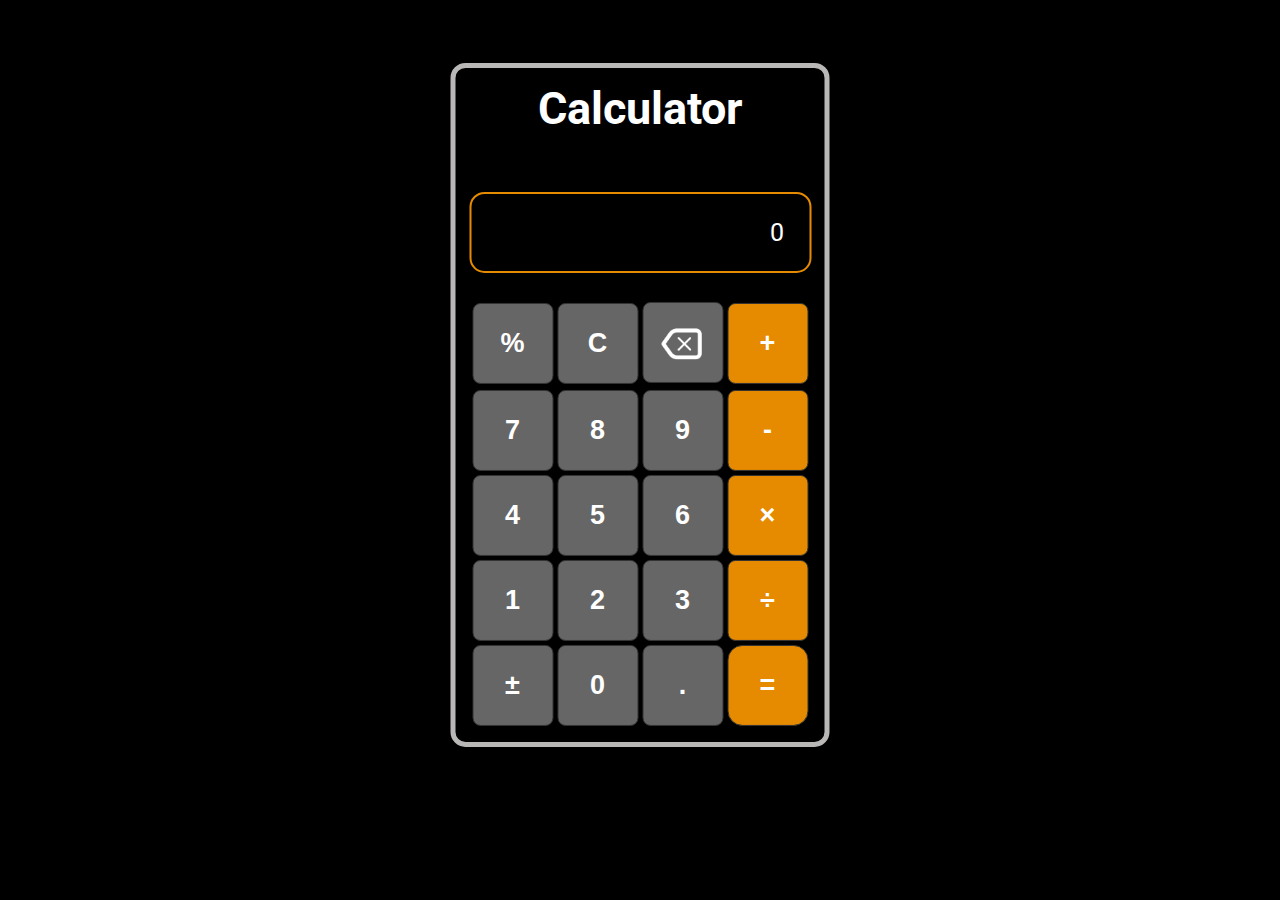
<file: javascript-calculator-master/index.html>
<!DOCTYPE html>

<html>
<head>
    <Title>Calculator</title>
    <link rel="stylesheet" type="text/css" href="assets/calc_style.css"/>
    <script language="JavaScript" src="code.js" type="text/javascript"></script>
    <link href="https://fonts.googleapis.com/css2?family=Roboto:wght@300&display=swap" rel="stylesheet">
    <link rel="icon" type="image/png" href="assets/favicon.png"/>
    <meta name="viewport" content="width=device-width, initial-scale=1">
</head>
<body>
    <div id="calculator">
        <h1>Calculator</h1>
        <p id="last_operation_history"></p>
        <p id="box" class="box">0</p>
        <table id="table">
            <tr>
                <td><button onclick="calculate_percentage()">%</button></td>
                <td><button onclick="button_clear()">C</button></td>
                <td><button id="backspace_btn" onclick="backspace_remove()"></button></td>

                <td><button id="plusOp" value="+" class="operator" onclick="button_number('+')">+</button></td>

            </tr>
           
            <tr>
                <td><button onclick="button_number(7)">7</button></td>
                <td><button onclick="button_number(8)">8</button></td>
                <td><button onclick="button_number(9)">9</button></td>
                <td><button id="subOp" value="-" class="operator" onclick="button_number('-')">-</button></td>
            </tr>
            <tr>
                <td><button onclick="button_number(4)">4</button></td>
                <td><button onclick="button_number(5)">5</button></td>
                <td><button onclick="button_number(6)">6</button></td>
                <td><button id="multiOp" value="*" class="operator" onclick="button_number('*')">×</button></td>
            </tr>
            <tr>
                <td><button onclick="button_number(1)">1</button></td>
                <td><button onclick="button_number(2)">2</button></td>
                <td><button onclick="button_number(3)">3</button></td>            
                <td><button id="divOp" value="/" class="operator" onclick="button_number('/')">÷</button></td>
            </tr>
            <tr>
                <td><button onclick="plus_minus()">±</button></td>
                <td><button onclick="button_number(0)">0</button></td>
                <td><button id="dot" value="." onclick="button_number('.')">.</button></td>
                <td colspan="4"><button value="=" class="operator" id="equal_sign" onclick="button_number('=')">=</button></td>
            </tr>
        </table>
    </div>    

    <div class="footer">
    </div>
    
</body>
</html>
</file>
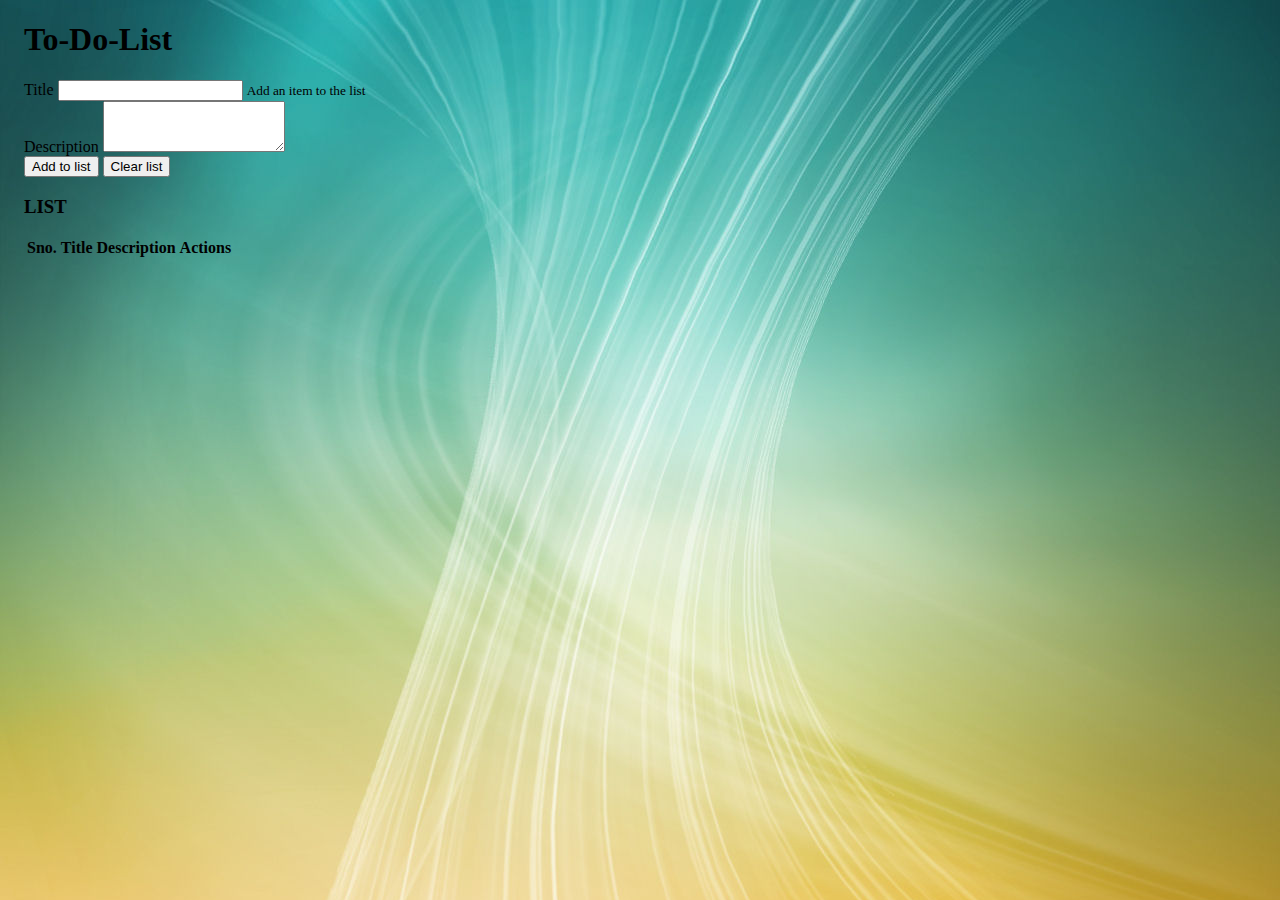
<file: Todo/index.html>
<!DOCTYPE html>
<html lang="en">

<head>
    <meta charset="UTF-8">
    <meta http-equiv="X-UA-Compatible" content="IE=edge">
    <meta name="viewport" content="width=device-width, initial-scale=1.0">
    <title>To Do List</title>
    <link href="https://cdn.jsdelivr.net/npm/bootstrap@5.2.3/dist/css/bootstrap.min.css" rel="stylesheet"
        integrity="sha384-rbsA2VBKQhggwzxH7pPCaAqO46MgnOM80zW1RWuH61DGLwZJEdK2Kadq2F9CUG65" crossorigin="anonymous">
    <link rel="icon" href="to-do-list.png">
    <style>
        @media (max-width: 700px) {
            .row {
                flex-direction: column;

            }


        }

        body {
            background-image: url(Images/background4.jpg);
            overflow-x: hidden;

        }
    </style>


</head>


<body style="padding: 0 1rem;">

    

    <h1 class=" my-1 mx-4">To-Do-List</h1>

    <div class="form-group my-4 mx-4">
        <label for="title">Title</label>
        <input type="text" class="form-control" id="title" aria-describedby="emailHelp">
        <small id="emailHelp" class="form-text text-muted">Add an item to the list</small>
    </div>

    <div class="form-group my-4 mx-4">
        <label for="description">Description</label>
        <textarea class="form-control" id="description" rows="3"></textarea>
    </div>


    <button type="submit" id="add" class="btn btn-primary my-4 mx-4">Add to list</button>
    <button id="clear" class="btn btn-primary" onclick="clearStorage()">Clear list</button>

    <h3 class=" my-1 mx-4">LIST</h3>
    <table class="table  my-4 ">
        <!-- <thead> -->
        <tr>
            <th scope="col">Sno.</th>
            <th scope="col">Title</th>
            <th scope="col">Description</th>
            <th scope="col">Actions</th>
        </tr>
        <!-- </thead> -->
        <tbody id="tableBody">
            <tr>
                <th>1</th>
                <td>Go to Gym</td>
                <td>Be Healthy </td>
                <td><button class="btn btn-sm btn-primary">Delete</button></td>
            </tr>


        </tbody>
    </table>
    <script src="index.js"></script>
    <script src="https://cdn.jsdelivr.net/npm/@popperjs/core@2.11.6/dist/umd/popper.min.js"
        integrity="sha384-oBqDVmMz9ATKxIep9tiCxS/Z9fNfEXiDAYTujMAeBAsjFuCZSmKbSSUnQlmh/jp3"
        crossorigin="anonymous"></script>
    <script src="https://cdn.jsdelivr.net/npm/bootstrap@5.2.3/dist/js/bootstrap.min.js"
        integrity="sha384-cuYeSxntonz0PPNlHhBs68uyIAVpIIOZZ5JqeqvYYIcEL727kskC66kF92t6Xl2V"
        crossorigin="anonymous"></script>
</body>

</html>
</file>
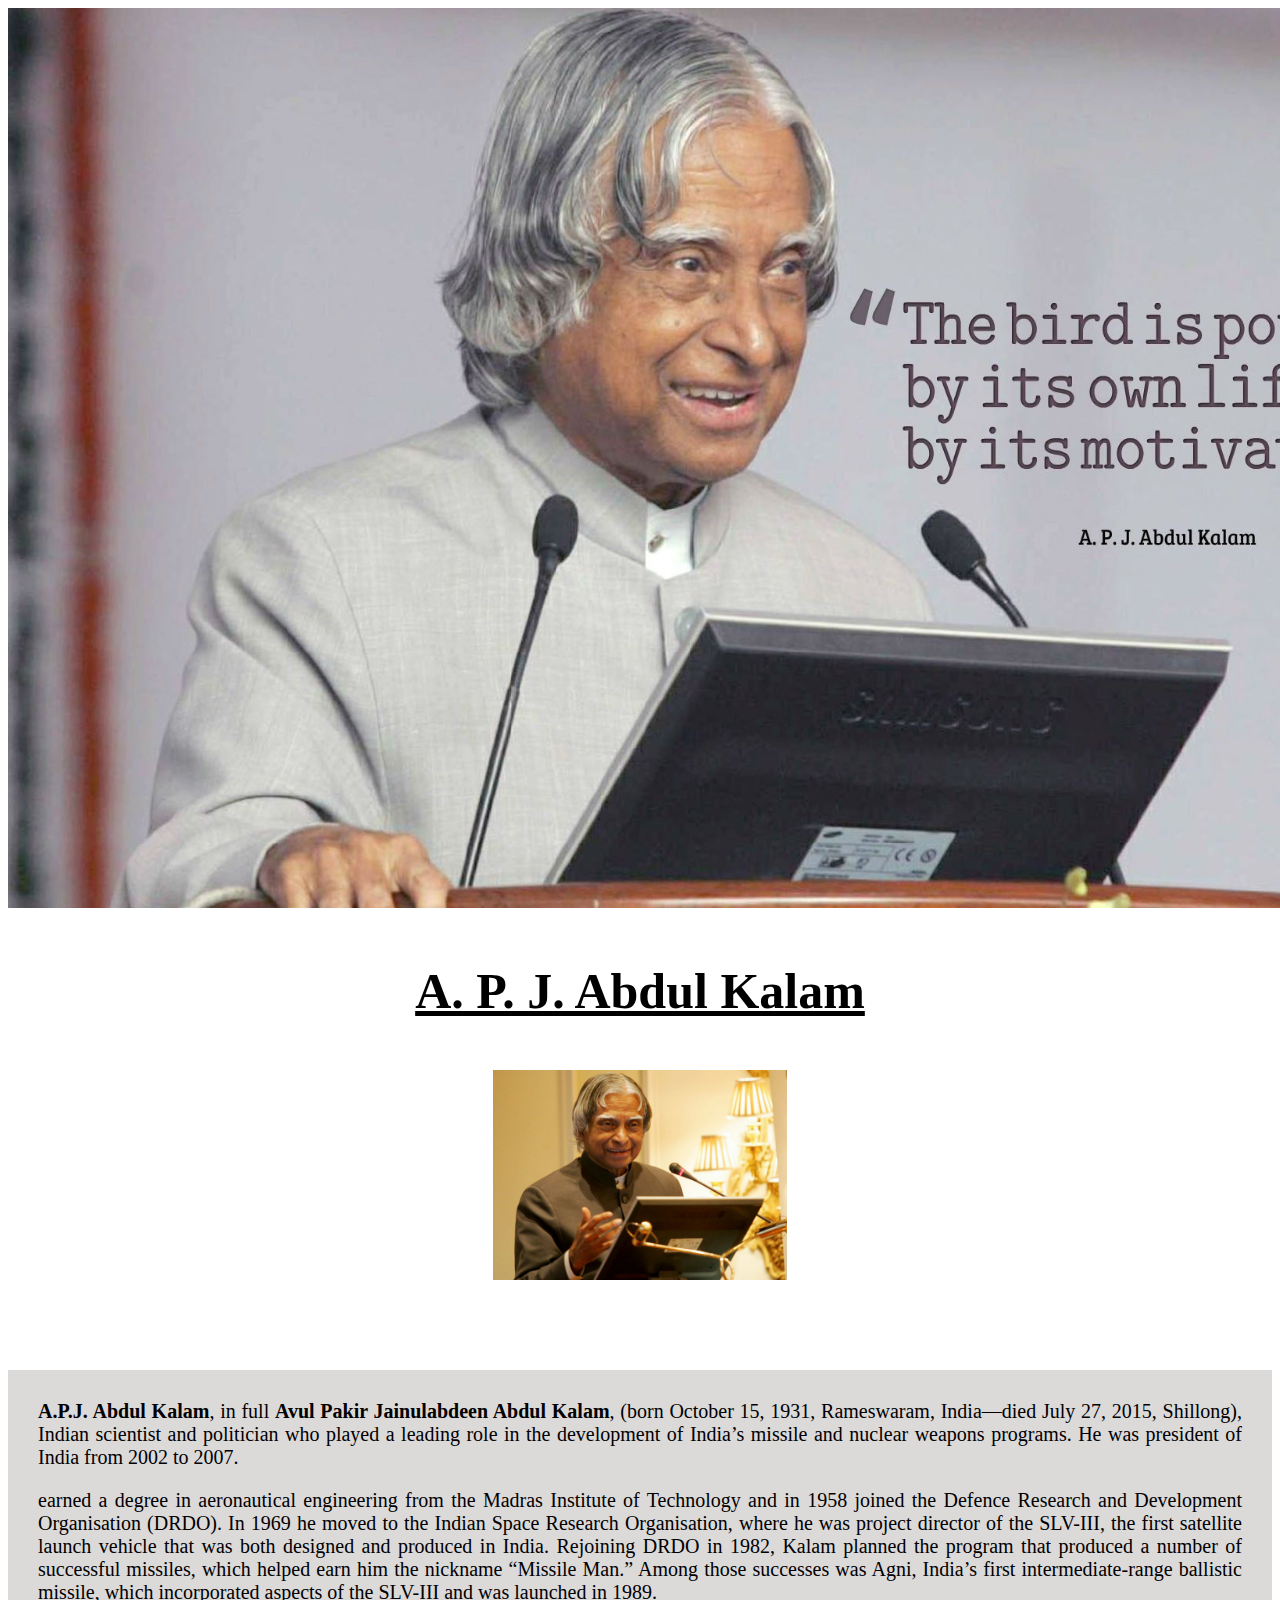
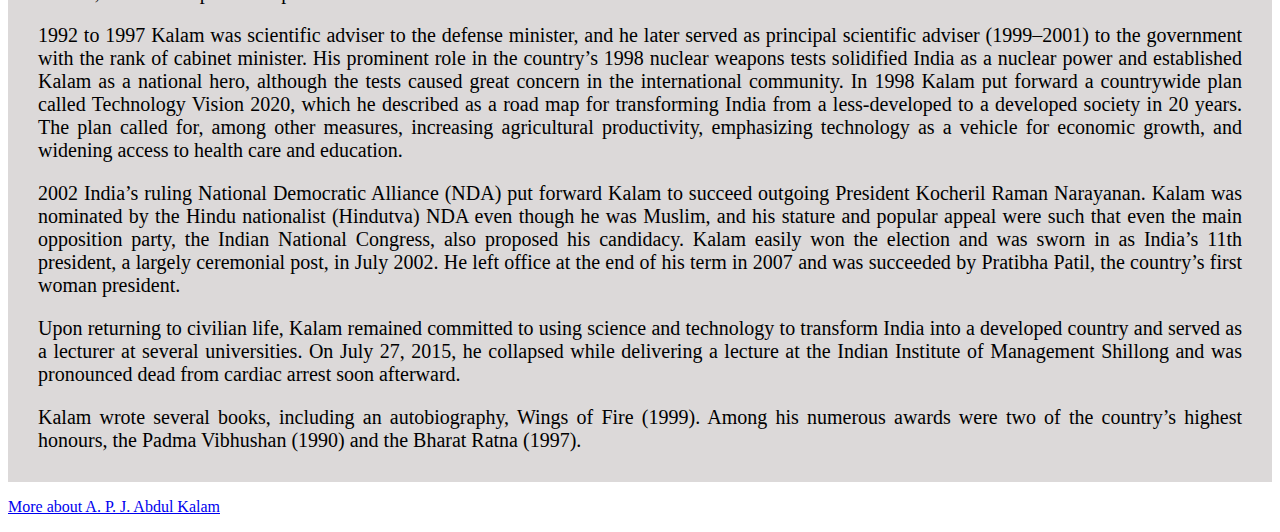
<file: Tribute page/index.html>
<!DOCTYPE html>
<html >
  <head>
		<link rel="stylesheet" type="text/css" href="css_style.css">
    <meta charset="UTF-8" />
    <title>A. P. J. Abdul Kalam</title>
  </head>

  <body><img src="img/mk1.jpg"width="1500" height=900">
		<div id="main" >
			<div id="app">
				<h3 id="title"><u>A. P. J. Abdul Kalam</u></h3>
				<div id="img-div">
					<img id="image" src ="img/mk2.jpg" alt="Mahatma Gandhi">
				</div>
				<div id="tribute-info"><p><strong>A.P.J. Abdul Kalam</strong>, in full <strong>Avul Pakir Jainulabdeen Abdul Kalam</strong>, (born October 15, 1931, Rameswaram, India—died July 27, 2015, Shillong), Indian scientist and politician who played a leading role in the development of India’s missile and nuclear weapons programs. He was president of India from 2002 to 2007.</p>

					<p> earned a degree in aeronautical engineering from the Madras Institute of Technology and in 1958 joined the Defence Research and Development Organisation (DRDO). In 1969 he moved to the Indian Space Research Organisation, where he was project director of the SLV-III, the first satellite launch vehicle that was both designed and produced in India. Rejoining DRDO in 1982, Kalam planned the program that produced a number of successful missiles, which helped earn him the nickname “Missile Man.” Among those successes was Agni, India’s first intermediate-range ballistic missile, which incorporated aspects of the SLV-III and was launched in 1989.</p>
					<p>1992 to 1997 Kalam was scientific adviser to the defense minister, and he later served as principal scientific adviser (1999–2001) to the government with the rank of cabinet minister. His prominent role in the country’s 1998 nuclear weapons tests solidified India as a nuclear power and established Kalam as a national hero, although the tests caused great concern in the international community. In 1998 Kalam put forward a countrywide plan called Technology Vision 2020, which he described as a road map for transforming India from a less-developed to a developed society in 20 years. The plan called for, among other measures, increasing agricultural productivity, emphasizing technology as a vehicle for economic growth, and widening access to health care and education.</p>
					<p>2002 India’s ruling National Democratic Alliance (NDA) put forward Kalam to succeed outgoing President Kocheril Raman Narayanan. Kalam was nominated by the Hindu nationalist (Hindutva) NDA even though he was Muslim, and his stature and popular appeal were such that even the main opposition party, the Indian National Congress, also proposed his candidacy. Kalam easily won the election and was sworn in as India’s 11th president, a largely ceremonial post, in July 2002. He left office at the end of his term in 2007 and was succeeded by Pratibha Patil, the country’s first woman president.</p>
					<p>Upon returning to civilian life, Kalam remained committed to using science and technology to transform India into a developed country and served as a lecturer at several universities. On July 27, 2015, he collapsed while delivering a lecture at the Indian Institute of Management Shillong and was pronounced dead from cardiac arrest soon afterward.</p>
					<p>Kalam wrote several books, including an autobiography, Wings of Fire (1999). Among his numerous awards were two of the country’s highest honours, the Padma Vibhushan (1990) and the Bharat Ratna (1997).</p>
				</div>
				<p class><a id="tribute-link" href="https://en.wikipedia.org/wiki/A._P._J._Abdul_Kalam#:~:text=Avul%20Pakir%20Jainulabdeen%20Abdul%20Kalam,studied%20physics%20and%20aerospace%20engineering." target="_blank">More about A. P. J. Abdul Kalam</a></p>
			</div>
		</div>

 
  </body>
</html>
</file>
<file: javascript-calculator-master/assets/calc_style.css>
body {
    font-size: 2.5vh;
    top: 15%;
    left: 40%;
    margin: 0 auto;
    background-color: black;
   
    font-family: 'Roboto', sans-serif;
}

h1 {    
    color: white;
    text-align: center;
    margin: 0;
}

#calculator {
    width: auto;
    height: auto;
    padding: 1.5vh;
    border: 5px solid #bab7b7;
    border-radius: 15px;
    margin: 0;
    position: absolute;
    top: 45%;
    left: 50%;
    -ms-transform: translate(-50%, -50%);
    transform: translate(-50%, -50%);
}

.box {
    text-align:right;
    font-size: 2.8vh;
    height: 3vh;
    line-height: 3vh;
    padding: 1em;
    border: 2px solid #e68a00;
    color: white;
    border-radius: 15px;
    background-color: black;
}

#last_operation_history {
    height: 1.8vh;
    font-size: 1.8vh;
    text-align:right;
    padding-right: 1.5vh;
    color: rgb(177, 176, 176);
    background-color: black;
}

button {
    width:9vh;
    height: 9vh;
    font-weight:bold;
    font-size: 3vh;
    color: white;
    background-color: #666666;
    border-radius: 10%;
    border: 1px solid #333333;
}

#backspace_btn {
    background-image: url("../assets/back_remove.png");
    background-repeat: no-repeat;
    background-position: 50% 50%;
    background-size: 1.7em;
}

button:hover {
    background-color: #999999;
}

.operator {
    background-color: #e68a00;
}

.operator:hover {
    background-color: #ffd11a;
}

#equal_sign {
    width: 100%;
    border-radius: 15px;
}

.footer {
    position: fixed;
    left: 0;
    bottom: 0;
    width: 100%;
    background-color: #666666;
    text-align: center;
}

a:link {
    color:white;
    text-decoration: none;
}

a:hover {
    color: black;
}
</file>
<file: Tribute page/css_style.css>
#title {
    font-size: 50px;
    text-align: center;
  }
  
  #img-div {
    width: 100%;
    height: 300px;
  }
  
  #image {
    display: block;
    margin-left: auto;
    margin-right: auto;
    max-width: 100%;
    max-height: calc(100% - 90px);
  }
  
  #img-caption {
    text-align: center;
    font-size: 30px;
  }
  
  #tribute-info {
    font-size: 20px;
    font-family: "Times New Roman", Times, serif;
    text-align: justify;
    padding: 10px 30px;
    background-color: #dcd9d9;
  }
</file>
